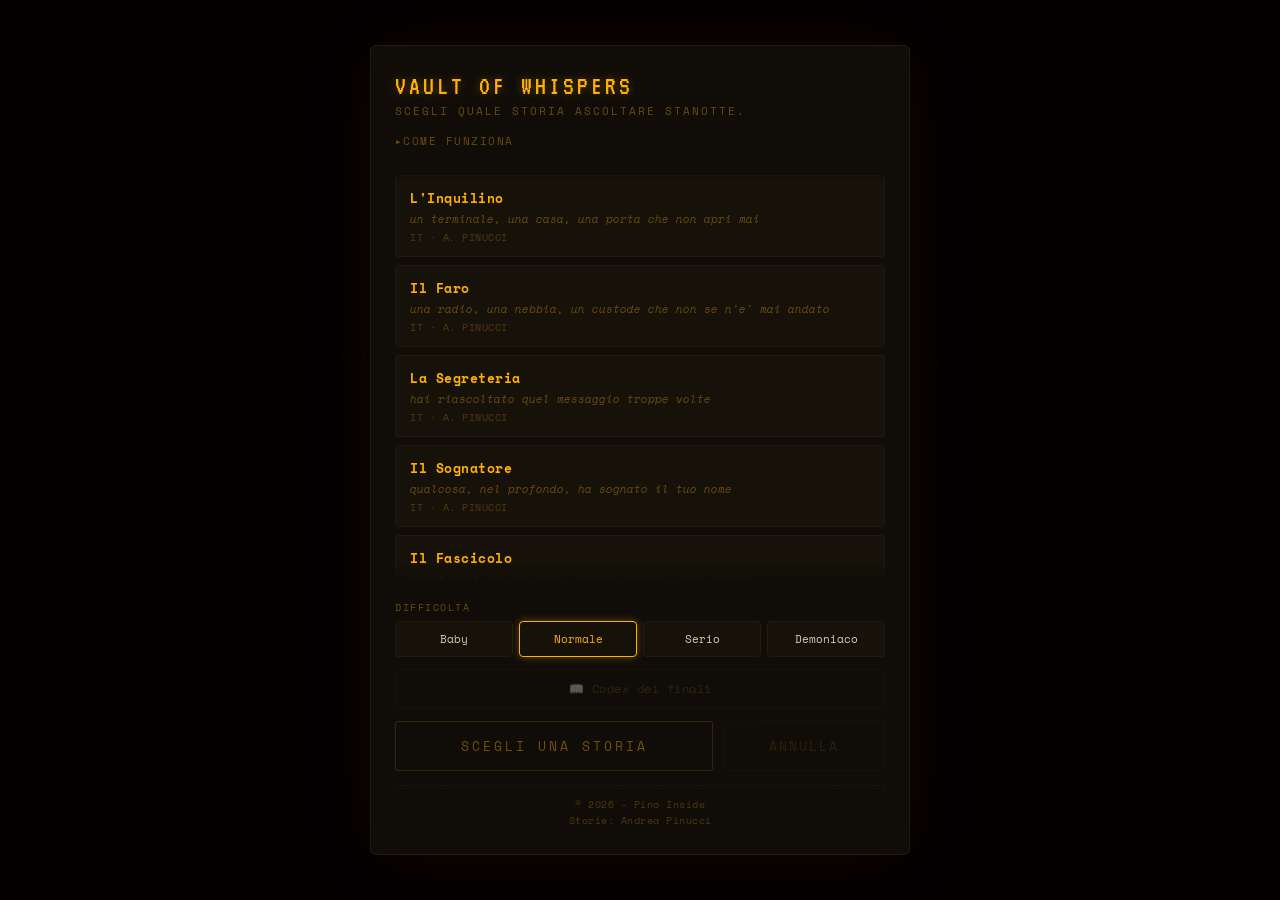
<file: index.html>
<!DOCTYPE html>
<html lang="it">
<head>
<meta charset="UTF-8">
<meta name="viewport" content="width=device-width, initial-scale=1.0, viewport-fit=cover">
<title>Vault of Whispers</title>
<link rel="preconnect" href="https://fonts.googleapis.com">
<link href="https://fonts.googleapis.com/css2?family=VT323&family=Space+Mono:wght@400;700&family=Noto+Sans+Symbols&display=swap" rel="stylesheet">
<link rel="stylesheet" href="css/style.css">
</head>
<body>

<div class="intro-modal" id="introModal">
  <div class="intro-box">
    <div class="intro-fixed-top">
      <div class="intro-title" id="introTitle">Vault of Whispers</div>
      <div class="intro-story-name" id="introStoryName">Scegli quale storia ascoltare stanotte.</div>
      <div class="resume-banner" id="resumeBanner" style="display:none">
        <div class="resume-banner-text" id="resumeBannerText"></div>
        <div class="resume-banner-actions">
          <button class="resume-btn" id="btnResumeGame">▶ Riprendi</button>
          <button class="resume-delete-btn" id="btnDeleteSave">🗑 Elimina</button>
        </div>
      </div>
      <details class="intro-details">
        <summary id="introSummary">Come funziona</summary>
        <div class="intro-text" id="introExplanation">
          <p>Un'entità ha iniziato a comunicare con te. I suoi messaggi arrivano <strong>cifrati</strong>: ogni simbolo corrisponde sempre alla stessa lettera, ma solo <strong>all'interno del messaggio che stai leggendo</strong> — il cifrario cambia a ogni nuovo messaggio.</p>
          <p>Tocca un simbolo, poi una lettera, per tentare di decifrarlo. Il messaggio si riscrive man mano che indovini.</p>
          <p>Ogni errore viene contato, sia nel messaggio corrente che nel totale della partita, sempre visibile in alto a destra. Dopo <strong>10 errori sullo stesso messaggio</strong> qualcosa di piu' ostile prende il controllo della conversazione. Dopo <span class="warn">50 errori totali</span>, la partita e' persa.</p>
        </div>
      </details>
    </div>

    <div class="intro-scroll no-scrollbar" id="introMenu"></div>

    <div class="intro-fixed-bottom">
      <div id="difficultyPickerIntro"></div>
      <button class="codex-open-btn" id="btnOpenCodexIntro" disabled>📖 Codex dei finali</button>
      <div class="intro-btn-row">
        <button class="intro-start-btn" id="introStart" disabled>Scegli una storia</button>
        <button class="intro-cancel-btn" id="introCancel" disabled>Annulla</button>
      </div>
      <div class="intro-error" id="introError"></div>
      <div class="intro-credits" id="introCreditsBox">
        <div>&copy; 2026 - Pino Inside</div>
        <div>Storie: Andrea Pinucci</div>
      </div>
    </div>
  </div>
</div>

<input type="file" id="storyFileInput" accept="application/json,.json" style="display:none">

<div class="crt-wrap">
  <div class="terminal" id="terminal">
    <div class="vignette"></div>
    <div class="flash-overlay" id="flashOverlay"></div>

    <div class="stats-corner">
      <div class="stat-line" id="mistakeCounter">TOTALI: 0/50</div>
      <div class="stat-line" id="messageMistakeCounter">MESSAGGIO: 0/10</div>
    </div>

    <div class="status-row">
      <span class="status-label" id="statusLabel">VAULT OF WHISPERS</span>
      <div class="stability-track"><div class="stability-fill" id="stabilityFill"></div></div>
      <span class="session-id" id="sessionId">SIG. 000</span>
    </div>

    <div class="progress-trail" id="progressTrail"></div>

    <div class="message-box">
      <div class="message-text" id="messageText"></div>
    </div>

    <div id="decodeArea"></div>
    <div id="choiceArea"></div>

    <div class="hint" id="hint">Ogni simbolo nasconde una lettera. Il cifrario muta a ogni sussurro: non fidarti di ciò che credi di aver già imparato.</div>
  </div>
</div>

<div class="codex-modal" id="codexModal" style="display:none">
  <div class="codex-box">
    <div class="codex-topbar">
      <div class="codex-title" id="codexTitle">Codex</div>
      <button class="codex-close-btn" id="btnCloseCodex">Chiudi</button>
    </div>
    <div class="codex-progress" id="codexProgress"></div>
    <div class="codex-list no-scrollbar" id="codexList"></div>
  </div>
</div>

<script src="js/i18n.js"></script>
<script src="js/lang-it-fallback.js"></script>
<script src="js/symbol-sets.js"></script>
<script src="js/difficulties.js"></script>
<script src="js/loader.js"></script>
<script src="js/game.js"></script>
</body>
</html>
</file>
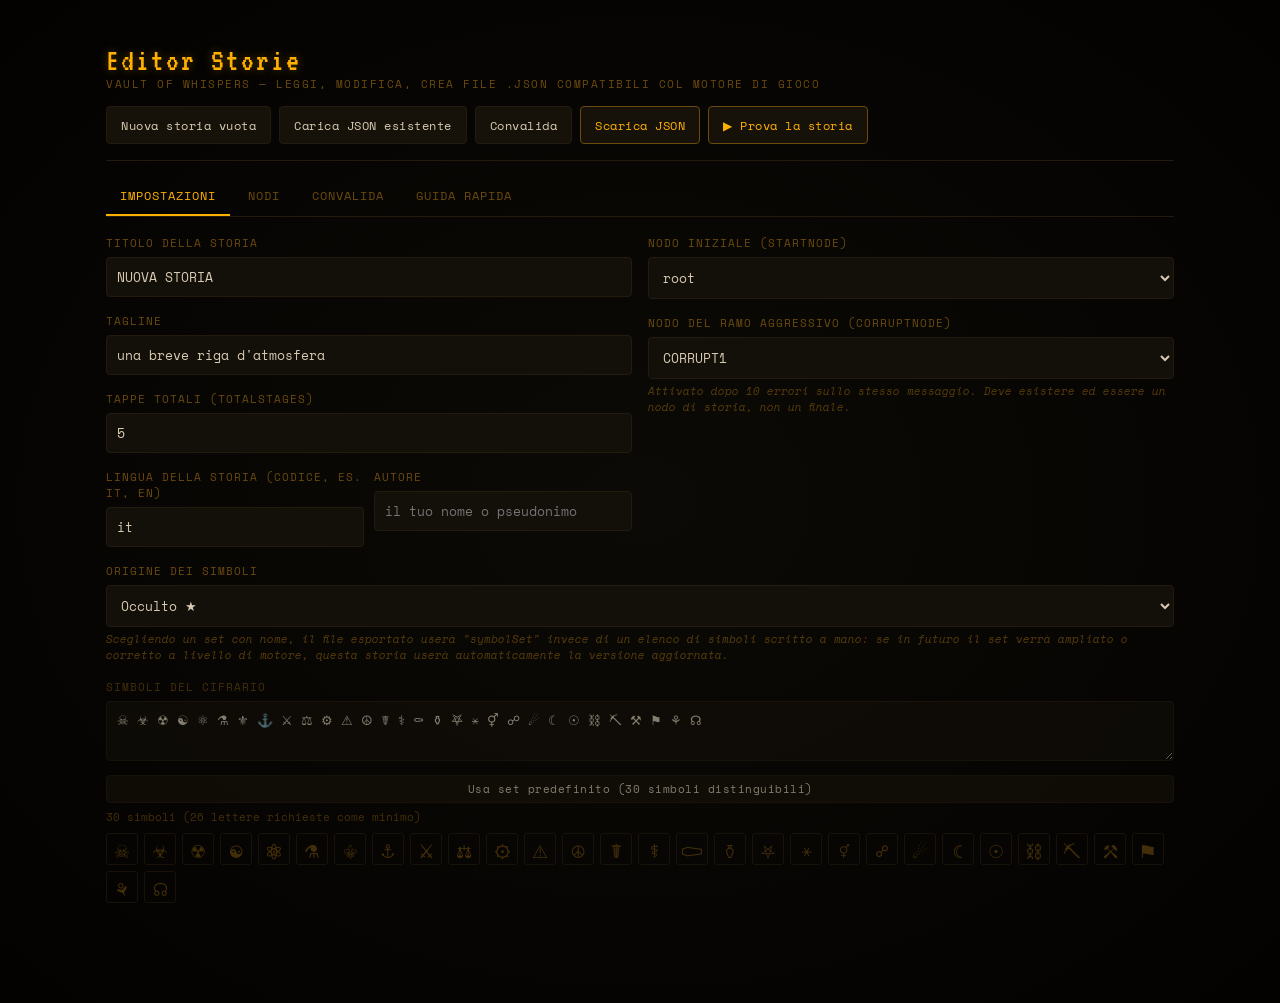
<file: editor.html>
<!DOCTYPE html>
<html lang="it">
<head>
<meta charset="UTF-8">
<meta name="viewport" content="width=device-width, initial-scale=1.0, viewport-fit=cover">
<title>Editor Storie — Vault of Whispers</title>
<link rel="preconnect" href="https://fonts.googleapis.com">
<link href="https://fonts.googleapis.com/css2?family=VT323&family=Space+Mono:wght@400;700&family=Noto+Sans+Symbols&display=swap" rel="stylesheet">
<link rel="stylesheet" href="css/style.css">
<link rel="stylesheet" href="css/editor.css">
</head>
<body class="editor-body">

<div class="editor-shell">

  <header class="editor-header">
    <div class="editor-title" data-i18n="editor.title">Editor Storie</div>
    <div class="editor-subtitle" data-i18n="editor.subtitle">Vault of Whispers — leggi, modifica, crea file .json compatibili col motore di gioco</div>
    <div class="editor-toolbar">
      <button id="btnNewStory" class="ed-btn" data-i18n="editor.toolbar.newStory">Nuova storia vuota</button>
      <button id="btnLoadStory" class="ed-btn" data-i18n="editor.toolbar.loadStory">Carica JSON esistente</button>
      <input type="file" id="fileInput" accept=".json,application/json" style="display:none">
      <button id="btnValidate" class="ed-btn" data-i18n="editor.toolbar.validate">Convalida</button>
      <button id="btnExport" class="ed-btn ed-btn-accent" data-i18n="editor.toolbar.export">Scarica JSON</button>
      <button id="btnPreview" class="ed-btn ed-btn-accent" data-i18n="editor.toolbar.preview">▶ Prova la storia</button>
    </div>
  </header>

  <nav class="editor-tabs">
    <button class="ed-tab active" data-tab="settings" data-i18n="editor.tabs.settings">Impostazioni</button>
    <button class="ed-tab" data-tab="nodes" data-i18n="editor.tabs.nodes">Nodi</button>
    <button class="ed-tab" data-tab="validation" data-i18n="editor.tabs.validation">Convalida</button>
    <button class="ed-tab" data-tab="guide" data-i18n="editor.tabs.guide">Guida rapida</button>
  </nav>

  <section id="tab-settings" class="editor-panel">
    <div class="ed-settings-grid">
      <div>
        <div class="ed-field">
          <label class="ed-label" data-i18n="editor.settings.titleLabel">Titolo della storia</label>
          <input type="text" id="fTitle" class="ed-input" data-i18n-placeholder="editor.settings.titlePlaceholder" placeholder="es. L'INQUILINO">
        </div>
        <div class="ed-field">
          <label class="ed-label" data-i18n="editor.settings.taglineLabel">Tagline</label>
          <input type="text" id="fTagline" class="ed-input" data-i18n-placeholder="editor.settings.taglinePlaceholder" placeholder="riga d'atmosfera sotto il titolo">
        </div>
        <div class="ed-row">
          <div class="ed-field">
            <label class="ed-label" data-i18n="editor.settings.stagesLabel">Tappe totali (totalStages)</label>
            <input type="number" id="fStages" class="ed-input" min="1" value="5">
          </div>
        </div>
        <div class="ed-row">
          <div class="ed-field">
            <label class="ed-label" data-i18n="editor.settings.languageLabel">Lingua della storia (codice, es. it, en)</label>
            <input type="text" id="fLanguage" class="ed-input" maxlength="10" data-i18n-placeholder="editor.settings.languagePlaceholder" placeholder="it">
          </div>
          <div class="ed-field">
            <label class="ed-label" data-i18n="editor.settings.authorLabel">Autore</label>
            <input type="text" id="fAuthor" class="ed-input" data-i18n-placeholder="editor.settings.authorPlaceholder" placeholder="il tuo nome o pseudonimo">
          </div>
        </div>
      </div>
      <div>
        <div class="ed-field">
          <label class="ed-label" data-i18n="editor.settings.startNodeLabel">Nodo iniziale (startNode)</label>
          <select id="fStartNode" class="ed-select"></select>
        </div>
        <div class="ed-field">
          <label class="ed-label" data-i18n="editor.settings.corruptNodeLabel">Nodo del ramo aggressivo (corruptNode)</label>
          <select id="fCorruptNode" class="ed-select"></select>
          <div class="ed-hint" data-i18n="editor.settings.corruptNodeHint">Attivato dopo 10 errori sullo stesso messaggio. Deve esistere ed essere un nodo di storia, non un finale.</div>
        </div>
      </div>
    </div>

    <div class="ed-field">
      <label class="ed-label" data-i18n="editor.settings.symbolSourceLabel">Origine dei simboli</label>
      <select id="fSymbolSource" class="ed-select"></select>
      <div class="ed-hint" data-i18n="editor.settings.symbolSourceHint">Scegliendo un set con nome, il file esportato usera' "symbolSet" invece di un elenco di simboli scritto a mano.</div>
    </div>

    <div class="ed-field" id="fSymbolsField">
      <label class="ed-label" data-i18n="editor.settings.symbolsLabel">Simboli del cifrario</label>
      <textarea id="fSymbols" class="ed-textarea" rows="2" data-i18n-placeholder="editor.settings.symbolsPlaceholder" placeholder="incolla o scrivi i simboli separati da spazio o virgola"></textarea>
      <div class="ed-row" style="margin-top:8px;">
        <button id="btnDefaultSymbols" class="ed-btn ed-btn-small" data-i18n="editor.settings.defaultSymbolsBtn">Usa set predefinito (30 simboli distinguibili)</button>
      </div>
      <div class="symbols-count" id="symbolsCount"></div>
      <div class="symbols-preview" id="symbolsPreview"></div>
    </div>
  </section>

  <section id="tab-nodes" class="editor-panel" style="display:none">
    <div class="nodes-layout">
      <div class="node-list" id="nodeList"></div>
      <div class="node-editor" id="nodeEditor">
        <div class="node-editor-empty" data-i18n="editor.nodes.emptyState">Seleziona un nodo dalla lista, oppure creane uno nuovo.</div>
      </div>
    </div>
  </section>

  <section id="tab-validation" class="editor-panel" style="display:none">
    <ul class="validation-list" id="validationOutput"></ul>
  </section>

  <section id="tab-guide" class="editor-panel guide-text" style="display:none">
    <h3 data-i18n="editor.guide.h1">Struttura di un nodo di storia</h3>
    <p data-i18n-html="editor.guide.p1">Un nodo di storia ha <code>variants</code> (3 frasi equivalenti, in MAIUSCOLO, che il motore sceglie a caso) e <code>choices</code> (3 risposte, ognuna con un'etichetta, il nodo successivo e un valore <code>delta</code> che sposta la "stabilita'" verso il calmo o l'ostile).</p>
    <h3 data-i18n="editor.guide.h2">Struttura di un nodo finale</h3>
    <p data-i18n-html="editor.guide.p2">Un nodo finale ha <code>title</code> e <code>text</code>, mostrati in chiaro (mai cifrati) quando la partita finisce li'.</p>
    <h3 data-i18n="editor.guide.h3">Il cifrario</h3>
    <p data-i18n-html="editor.guide.p3">Il motore cifra le 26 lettere A-Z (le lettere accentate passano in chiaro). Serve almeno un simbolo per lettera: usa il pulsante "set predefinito" se non hai preferenze particolari.</p>
    <h3 data-i18n="editor.guide.h4">Il ramo aggressivo</h3>
    <p data-i18n-html="editor.guide.p4">Se il giocatore sbaglia 10 volte lo stesso messaggio, viene reindirizzato al nodo <code>corruptNode</code>, di solito con toni piu' ostili, che porta a 2-3 finali esclusivi di quel ramo.</p>
    <h3 data-i18n="editor.guide.h5">Convalida</h3>
    <p data-i18n-html="editor.guide.p5">Usa il pulsante "Convalida" per controllare riferimenti rotti, nodi irraggiungibili e altri problemi comuni prima di esportare.</p>
    <p data-i18n-html="editor.guide.p6">Per una guida completa con esempi, vedi il file <code>GUIDA-CREAZIONE-STORIE.md</code> incluso nel progetto.</p>
  </section>

</div>

<div class="preview-modal" id="previewModal" style="display:none">
  <div class="preview-box">
    <div class="preview-topbar">
      <div id="previewNodeLabel" data-i18n="editor.preview.nodeLabelEmpty">nodo corrente: —</div>
      <button id="btnClosePreview" class="ed-btn" data-i18n="editor.preview.close">Chiudi anteprima</button>
    </div>

    <div id="pvDifficultyPicker" style="margin-bottom:10px;"></div>

    <div class="terminal" id="pvTerminal">
      <div class="vignette"></div>
      <div class="flash-overlay" id="pvFlashOverlay"></div>

      <div class="stats-corner">
        <div class="stat-line" id="pvMistakeCounter">TOTALI: 0/50</div>
        <div class="stat-line" id="pvMessageMistakeCounter">MESSAGGIO: 0/10</div>
      </div>

      <div class="status-row">
        <span class="status-label" id="pvStatusLabel" data-i18n="editor.preview.statusLabel">ANTEPRIMA</span>
        <div class="stability-track"><div class="stability-fill" id="pvStabilityFill"></div></div>
        <span class="session-id" data-i18n="editor.preview.statusLabel">ANTEPRIMA</span>
      </div>

      <div class="progress-trail" id="pvProgressTrail"></div>

      <div class="message-box">
        <div class="message-text" id="pvMessageText"></div>
      </div>

      <div id="pvDecodeArea"></div>
      <div id="pvChoiceArea"></div>

      <div class="hint" id="pvHint" data-i18n="editor.preview.hint">Anteprima dal vivo: gioca la storia esattamente come farebbe chi la scarica.</div>
    </div>
  </div>
</div>

<script src="js/i18n.js"></script>
<script src="js/lang-it-fallback.js"></script>
<script src="js/symbol-sets.js"></script>
<script src="js/difficulties.js"></script>
<script src="js/editor.js"></script>
</body>
</html>
</file>
<file: css/style.css>
:root{
  --bg: #060504;
  --amber: #ffb000;
  --amber-dim: #6b4a0e;
  --amber-glow: rgba(255,176,0,0.35);
  --bone: #d8cbb3;
  --danger: #ff2b12;
  --panel: #100d08;
  --line: #241b10;
  --tier1: #7a6a18;
  --tier2: #8a4a12;
  --tier3: #6b1414;
}

*{ box-sizing:border-box; -webkit-tap-highlight-color:transparent; }

html,body{
  height:100%;
  margin:0;
  background:var(--bg);
  font-family:'Space Mono', monospace;
  color:var(--bone);
  overflow-x:hidden;
}

body{
  display:flex;
  align-items:center;
  justify-content:center;
  min-height:100vh;
  padding:24px;
  padding-top:calc(24px + env(safe-area-inset-top));
  padding-bottom:calc(24px + env(safe-area-inset-bottom));
  padding-left:calc(24px + env(safe-area-inset-left));
  padding-right:calc(24px + env(safe-area-inset-right));
  background:radial-gradient(ellipse at center, #0c0a06 0%, #030201 100%);
  touch-action:manipulation;
}

button{ -webkit-tap-highlight-color:transparent; touch-action:manipulation; }

/* intro modal */
.intro-modal{
  position:fixed; inset:0;
  background:rgba(3,2,1,0.97);
  z-index:100;
  display:flex;
  align-items:center;
  justify-content:center;
  padding:20px;
  padding-top:calc(20px + env(safe-area-inset-top));
  padding-bottom:calc(20px + env(safe-area-inset-bottom));
}
.intro-box{
  max-width:540px;
  width:100%;
  max-height:90vh;
  display:flex;
  flex-direction:column;
  overflow:hidden;
  background:var(--panel);
  border:1px solid var(--line);
  border-radius:6px;
  padding:26px 24px;
  box-shadow:0 0 70px rgba(255,60,20,0.08);
}
.intro-fixed-top{ flex:0 0 auto; }
.intro-fixed-bottom{ flex:0 0 auto; padding-top:14px; }

.no-scrollbar{
  scrollbar-width:none;
  -ms-overflow-style:none;
}
.no-scrollbar::-webkit-scrollbar{ display:none; }

.intro-scroll{
  flex:1 1 auto;
  min-height:70px;
  overflow-y:auto;
  margin:6px 0;
  padding:10px 0;
  -webkit-mask-image:linear-gradient(to bottom, transparent 0, black 18px, black calc(100% - 18px), transparent 100%);
  mask-image:linear-gradient(to bottom, transparent 0, black 18px, black calc(100% - 18px), transparent 100%);
}

.intro-btn-row{
  display:flex;
  gap:10px;
}
.intro-btn-row .intro-start-btn{ flex:2; }
.intro-btn-row .intro-cancel-btn{ flex:1; }
.intro-title{
  font-family:'VT323', monospace;
  font-size:clamp(22px, 6vw, 27px);
  letter-spacing:3px;
  text-transform:uppercase;
  color:var(--amber);
  text-shadow:0 0 10px var(--amber-glow);
  margin-bottom:4px;
}
.intro-story-name{
  font-size:11px;
  letter-spacing:2px;
  text-transform:uppercase;
  color:var(--amber-dim);
  margin-bottom:10px;
}

.intro-details{ margin-bottom:6px; }
.intro-details summary{
  list-style:none;
  cursor:pointer;
  font-size:11px;
  letter-spacing:1.5px;
  text-transform:uppercase;
  color:var(--amber-dim);
  padding:4px 0;
  user-select:none;
}
.intro-details summary::-webkit-details-marker{ display:none; }
.intro-details summary::before{
  content:'▸ ';
  display:inline-block;
  transition:transform 0.15s ease;
}
.intro-details[open] summary::before{ transform:rotate(90deg); }
.intro-details summary:hover{ color:var(--bone); }

.intro-text{
  font-family:'Space Mono', monospace;
  font-size:13px;
  line-height:1.8;
  color:var(--bone);
  margin-top:10px;
  margin-bottom:6px;
}
.intro-text p{ margin:0 0 12px; }
.intro-text strong{ color:var(--amber); }
.intro-text .warn{ color:var(--danger); }
.intro-error{ color:var(--danger); font-size:12px; line-height:1.7; margin-top:10px; }

.difficulty-picker{ margin-bottom:12px; }
.difficulty-label{
  font-size:10px;
  letter-spacing:1.5px;
  text-transform:uppercase;
  color:var(--amber-dim);
  margin-bottom:6px;
}
.difficulty-options{
  display:flex;
  gap:6px;
  flex-wrap:wrap;
}
.difficulty-btn{
  background:#161209;
  border:1px solid var(--line);
  color:var(--bone);
  font-family:'Space Mono', monospace;
  font-size:11px;
  padding:8px 10px;
  border-radius:4px;
  cursor:pointer;
  flex:1;
  min-width:70px;
  min-height:36px;
}
.difficulty-btn:hover{ border-color:var(--amber-dim); }
.difficulty-btn.active{
  border-color:var(--amber);
  color:var(--amber);
  box-shadow:0 0 8px var(--amber-glow);
}

.intro-credits{
  margin-top:14px;
  padding-top:10px;
  border-top:1px dashed var(--line);
  font-size:9.5px;
  line-height:1.7;
  letter-spacing:0.5px;
  color:var(--amber-dim);
  opacity:0.7;
  text-align:center;
}

.resume-banner{
  border:1px solid var(--amber-dim);
  border-radius:5px;
  padding:10px 12px;
  margin-bottom:12px;
  background:rgba(255,176,0,0.05);
}
.resume-banner-text{
  font-size:12px;
  color:var(--bone);
  margin-bottom:8px;
  line-height:1.5;
}
.resume-banner-actions{
  display:flex;
  gap:8px;
}
.resume-btn, .resume-delete-btn{
  font-family:'Space Mono', monospace;
  font-size:11px;
  letter-spacing:0.5px;
  padding:7px 10px;
  border-radius:4px;
  cursor:pointer;
  min-height:36px;
}
.resume-btn{
  flex:2;
  background:transparent;
  border:1px solid var(--amber);
  color:var(--amber);
}
.resume-btn:hover{ box-shadow:0 0 8px var(--amber-glow); }
.resume-delete-btn{
  flex:1;
  background:transparent;
  border:1px solid var(--line);
  color:var(--amber-dim);
}
.resume-delete-btn:hover{ border-color:var(--danger); color:var(--danger); }

.codex-open-btn{
  display:block;
  width:100%;
  background:transparent;
  border:1px solid var(--line);
  color:var(--amber-dim);
  font-family:'Space Mono', monospace;
  font-size:12px;
  letter-spacing:0.5px;
  padding:9px 10px;
  border-radius:4px;
  cursor:pointer;
  min-height:40px;
  margin-bottom:12px;
}
.codex-open-btn:hover:not(:disabled){ border-color:var(--amber-dim); color:var(--bone); }
.codex-open-btn:disabled{ opacity:0.35; cursor:default; }

.codex-modal{
  position:fixed; inset:0;
  background:rgba(3,2,1,0.95);
  z-index:150;
  display:flex;
  align-items:center;
  justify-content:center;
  padding:20px;
  padding-top:calc(20px + env(safe-area-inset-top));
  padding-bottom:calc(20px + env(safe-area-inset-bottom));
}
.codex-box{
  width:100%;
  max-width:640px;
  max-height:85vh;
  display:flex;
  flex-direction:column;
  background:var(--panel);
  border:1px solid var(--line);
  border-radius:6px;
  padding:22px 20px;
  box-shadow:0 0 70px rgba(255,60,20,0.08);
}
.codex-topbar{
  display:flex;
  justify-content:space-between;
  align-items:center;
  gap:10px;
  margin-bottom:6px;
}
.codex-title{
  font-family:'VT323', monospace;
  font-size:22px;
  letter-spacing:1px;
  color:var(--amber);
  text-shadow:0 0 10px var(--amber-glow);
}
.codex-close-btn{
  background:transparent;
  border:1px solid var(--line);
  color:var(--bone);
  font-family:'Space Mono', monospace;
  font-size:11px;
  padding:8px 12px;
  border-radius:4px;
  cursor:pointer;
  min-height:36px;
}
.codex-close-btn:hover{ border-color:var(--amber-dim); }
.codex-progress{
  font-size:11px;
  letter-spacing:1px;
  text-transform:uppercase;
  color:var(--amber-dim);
  margin-bottom:14px;
}
.codex-list{
  flex:1 1 auto;
  overflow-y:auto;
  display:flex;
  flex-direction:column;
  gap:8px;
  -webkit-mask-image:linear-gradient(to bottom, transparent 0, black 12px, black calc(100% - 12px), transparent 100%);
  mask-image:linear-gradient(to bottom, transparent 0, black 12px, black calc(100% - 12px), transparent 100%);
  padding:8px 0;
}
.codex-entry{
  border:1px solid var(--line);
  border-radius:4px;
  padding:12px 14px;
}
.codex-entry.found{ background:#130f09; }
.codex-entry.locked{ opacity:0.5; }
.codex-entry-title{
  font-family:'VT323', monospace;
  font-size:17px;
  letter-spacing:1px;
  text-transform:uppercase;
  color:var(--danger);
  margin-bottom:4px;
}
.codex-entry.locked .codex-entry-title{ color:var(--amber-dim); letter-spacing:3px; }
.codex-entry-text{
  font-size:12.5px;
  line-height:1.6;
  color:var(--bone);
}

.story-menu{
  display:flex;
  flex-direction:column;
  gap:8px;
  margin-bottom:16px;
}
.story-menu-btn{
  text-align:left;
  background:#161209;
  border:1px solid var(--line);
  color:var(--bone);
  font-family:'Space Mono', monospace;
  font-size:13px;
  padding:12px 14px;
  cursor:pointer;
  border-radius:4px;
  transition:all 0.15s ease;
  min-height:46px;
  user-select:none;
}
.story-menu-btn .story-menu-title{
  display:block;
  color:var(--amber);
  font-weight:700;
  letter-spacing:0.5px;
}
.story-menu-btn .story-menu-tagline{
  display:block;
  color:var(--amber-dim);
  font-size:11px;
  font-style:italic;
  margin-top:3px;
}
.story-menu-btn .story-menu-meta{
  display:block;
  color:var(--amber-dim);
  font-size:9.5px;
  letter-spacing:0.5px;
  text-transform:uppercase;
  opacity:0.7;
  margin-top:3px;
}
.story-menu-btn:hover:not(:disabled){
  border-color:var(--amber);
  background:#1c1710;
}
.story-menu-btn:disabled{ opacity:0.4; cursor:default; }
.story-menu-btn.selected{ border-color:var(--danger); }
.story-menu-btn.story-menu-random .story-menu-title{ color:var(--bone); }
.story-menu-btn.story-menu-random{ border-style:dashed; }
.story-menu-btn.story-menu-load{ border-style:dashed; }

.ending-menu-label{
  position:relative;
  z-index:10;
  font-size:11px;
  letter-spacing:2px;
  text-transform:uppercase;
  color:var(--amber-dim);
  margin-bottom:10px;
}

.ending-fixed-top{ position:relative; z-index:10; }

.ending-scroll{
  position:relative;
  z-index:10;
  max-height:280px;
  overflow-y:auto;
  margin:4px 0;
  padding:8px 0;
  -webkit-mask-image:linear-gradient(to bottom, transparent 0, black 18px, black calc(100% - 18px), transparent 100%);
  mask-image:linear-gradient(to bottom, transparent 0, black 18px, black calc(100% - 18px), transparent 100%);
}
.intro-start-btn{
  background:transparent;
  border:1px solid var(--amber-dim);
  color:var(--amber);
  font-family:'Space Mono', monospace;
  font-size:13px;
  letter-spacing:3px;
  text-transform:uppercase;
  padding:14px 22px;
  cursor:pointer;
  border-radius:3px;
  width:100%;
  min-height:48px;
}
.intro-start-btn:disabled{ opacity:0.4; cursor:default; }
.intro-start-btn:not(:disabled):hover{ border-color:var(--danger); color:var(--danger); box-shadow:0 0 12px rgba(255,40,20,0.3); }

.intro-cancel-btn{
  background:transparent;
  border:1px solid var(--line);
  color:var(--amber-dim);
  font-family:'Space Mono', monospace;
  font-size:13px;
  letter-spacing:2px;
  text-transform:uppercase;
  padding:14px 12px;
  cursor:pointer;
  border-radius:3px;
  width:100%;
  min-height:48px;
}
.intro-cancel-btn:disabled{ opacity:0.3; cursor:default; }
.intro-cancel-btn:not(:disabled):hover{ border-color:var(--amber-dim); color:var(--bone); }

.crt-wrap{
  position:relative;
  width:100%;
  max-width:820px;
}

.terminal{
  position:relative;
  background:var(--panel);
  border:1px solid var(--line);
  border-radius:6px;
  padding:28px 30px 32px;
  box-shadow:
    0 0 0 1px rgba(255,176,0,0.04),
    0 0 70px rgba(255,60,20,0.05),
    inset 0 0 140px rgba(0,0,0,0.75);
  overflow:hidden;
  transition:border-color 0.5s ease;
}

.terminal::before{
  content:"";
  position:absolute; inset:0;
  pointer-events:none;
  background:repeating-linear-gradient(
    to bottom,
    rgba(255,255,255,0.025) 0px,
    rgba(255,255,255,0.025) 1px,
    transparent 2px,
    transparent 3px
  );
  mix-blend-mode:overlay;
  animation:flicker 6s infinite;
  z-index:5;
}

.terminal::after{
  content:"";
  position:absolute; inset:-10%;
  pointer-events:none;
  background-image:url("data:image/svg+xml;utf8,<svg xmlns='http://www.w3.org/2000/svg'><filter id='n'><feTurbulence type='fractalNoise' baseFrequency='0.85' numOctaves='2' stitchTiles='stitch'/></filter><rect width='100%25' height='100%25' filter='url(%23n)'/></svg>");
  opacity:0.045;
  mix-blend-mode:overlay;
  animation:grain 0.4s steps(2) infinite;
  z-index:6;
}

@keyframes grain{
  0%{ transform:translate(0,0); }
  50%{ transform:translate(-1.5%,1%); }
  100%{ transform:translate(1%,-1.5%); }
}

.vignette{
  position:absolute; inset:0;
  pointer-events:none;
  background:radial-gradient(ellipse at center, transparent 35%, rgba(0,0,0,0.55) 100%);
  animation:breathe 7s ease-in-out infinite;
  z-index:4;
}
@keyframes breathe{
  0%,100%{ opacity:0.7; }
  50%{ opacity:1; }
}

.flash-overlay{
  position:absolute; inset:0;
  pointer-events:none;
  background:rgba(255,20,10,0);
  z-index:9;
}
.flash-overlay.hit{ animation:flashHit 0.28s ease-out; }
@keyframes flashHit{
  0%{ background:rgba(255,20,10,0.28); }
  100%{ background:rgba(255,20,10,0); }
}

@keyframes flicker{
  0%,97%,100%{ opacity:1; }
  98%{ opacity:0.8; }
  99%{ opacity:0.92; }
}

.terminal.unstable{ animation:jitter 2.2s infinite; }
.terminal.critical{ animation:jitter-hard 0.8s infinite; }
.terminal.critical .vignette{
  background:radial-gradient(ellipse at center, transparent 25%, rgba(60,0,0,0.6) 100%);
  animation:breathe-hard 2.4s ease-in-out infinite;
}
@keyframes breathe-hard{
  0%,100%{ opacity:0.75; }
  50%{ opacity:1; }
}

@keyframes jitter{
  0%,100%{ transform:translate(0,0); }
  50%{ transform:translate(0.6px,-0.6px); }
}
@keyframes jitter-hard{
  0%,100%{ transform:translate(0,0) skewX(0deg); }
  20%{ transform:translate(-1.2px,0.6px) skewX(0.25deg); }
  40%{ transform:translate(1.2px,-0.6px) skewX(-0.25deg); }
  60%{ transform:translate(-0.6px,0.6px); }
  80%{ transform:translate(0.6px,-1.2px); }
}

.terminal.aggressive{ animation:jitter-hard 0.6s infinite; border-color:#4a0e0e; }
.terminal.aggressive .message-text{
  color:#ff3010;
  text-shadow:0 0 14px rgba(255,30,10,0.55);
}
.terminal.aggressive .vignette{
  background:radial-gradient(ellipse at center, transparent 20%, rgba(70,0,0,0.7) 100%);
  animation:breathe-hard 1.6s ease-in-out infinite;
}
.terminal.aggressive .cursor-blink{ color:#ff3010; }

.terminal.tier1{ border-color:#5a4d15; }
.terminal.tier2{ border-color:#5a2f0d; }
.terminal.tier3{ border-color:#4a0e0e; }

.terminal.gameover .vignette{
  background:radial-gradient(ellipse at center, transparent 15%, rgba(30,0,0,0.9) 100%);
  animation:none;
  opacity:1;
}

.status-row{
  position:relative;
  z-index:10;
  display:flex;
  justify-content:space-between;
  align-items:center;
  font-size:11px;
  letter-spacing:2px;
  text-transform:uppercase;
  color:var(--amber-dim);
  margin-bottom:12px;
  gap:14px;
  flex-wrap:wrap;
  padding-right:120px;
}

.status-label{ white-space:nowrap; overflow:hidden; text-overflow:ellipsis; }

.stability-track{
  flex:1;
  min-width:60px;
  height:6px;
  background:#1a1409;
  border:1px solid var(--line);
  position:relative;
  overflow:hidden;
}
.stability-fill{
  height:100%;
  background:var(--amber);
  transition:width 0.6s ease, background 0.6s ease;
}
.stability-fill.mid{ background:#ff7a1f; }
.stability-fill.low{ background:var(--danger); }

.session-id{ color:var(--amber-dim); white-space:nowrap; }

.stats-corner{
  position:absolute;
  top:14px;
  right:16px;
  z-index:11;
  text-align:right;
  font-size:9.5px;
  letter-spacing:1px;
  text-transform:uppercase;
  line-height:1.8;
}
.stat-line{
  color:var(--amber-dim);
  transition:color 0.4s ease;
  white-space:nowrap;
}
.stat-line.tier1{ color:var(--tier1); text-shadow:0 0 6px rgba(122,106,24,0.5); animation:pulse-slow 2.2s infinite; }
.stat-line.tier2{ color:var(--tier2); text-shadow:0 0 8px rgba(138,74,18,0.55); animation:pulse-med 1.4s infinite; }
.stat-line.tier3{ color:var(--tier3); text-shadow:0 0 10px rgba(107,20,20,0.6); animation:pulse-fast 0.8s infinite; }
@keyframes pulse-slow{ 0%,100%{ opacity:1; } 50%{ opacity:0.55; } }
@keyframes pulse-med{ 0%,100%{ opacity:1; } 50%{ opacity:0.45; } }
@keyframes pulse-fast{ 0%,100%{ opacity:1; } 50%{ opacity:0.3; } }

.progress-trail{
  position:relative;
  z-index:10;
  font-size:10px;
  letter-spacing:2px;
  color:var(--amber-dim);
  margin-bottom:14px;
  text-transform:uppercase;
}

.message-box{
  position:relative;
  z-index:10;
  min-height:120px;
  display:flex;
  align-items:center;
  padding:10px 0 26px;
}

.message-text{
  font-family:'VT323', monospace;
  font-size:clamp(22px, 5.5vw, 34px);
  line-height:1.35;
  letter-spacing:1px;
  color:var(--amber);
  text-shadow:0 0 8px var(--amber-glow);
  word-spacing:4px;
}

.critical .message-text{ color:#ff5a30; text-shadow:0 0 12px rgba(255,40,10,0.5); }

.glyph{
  color:var(--amber-dim);
  text-shadow:none;
  transition:color 0.15s ease, text-shadow 0.15s ease;
  font-family:var(--glyph-font, 'Noto Sans Symbols', sans-serif);
  font-variant-emoji:text;
}
.glyph.symbol-highlight{
  color:var(--amber);
  text-shadow:0 0 10px var(--amber-glow);
  text-decoration:underline;
  text-decoration-color:var(--amber-dim);
  text-underline-offset:4px;
}
.letter-solved{ color:var(--amber); text-shadow:0 0 8px var(--amber-glow); }

span.scrambling{ color:var(--danger) !important; text-shadow:0 0 6px rgba(255,40,20,0.5); }

.message-text.rewriting{ animation:rewriteShake 0.12s infinite; }
@keyframes rewriteShake{
  0%,100%{ transform:translate(0,0); }
  50%{ transform:translate(1px,-1px); }
}

.cursor-blink{
  color:var(--amber);
  animation:blink 1s steps(1) infinite;
}
.critical .cursor-blink{ color:var(--danger); }
@keyframes blink{
  0%,49%{ opacity:1; }
  50%,100%{ opacity:0; }
}

.decode-panel{
  position:relative;
  z-index:10;
  border-top:1px dashed var(--line);
  padding-top:18px;
  text-align:center;
}

.decode-label{
  font-size:11px;
  letter-spacing:2px;
  text-transform:uppercase;
  color:var(--amber-dim);
  margin-bottom:10px;
}

.rewrite-notice{
  font-family:'VT323', monospace;
  font-size:18px;
  letter-spacing:2px;
  color:var(--danger);
  text-transform:uppercase;
  animation:rewriteFlicker 0.3s infinite;
  padding:6px 0 4px;
}
@keyframes rewriteFlicker{
  0%,100%{ opacity:1; transform:translateX(0); }
  50%{ opacity:0.5; transform:translateX(1px); }
}

.chip-row{
  display:flex;
  flex-wrap:wrap;
  justify-content:center;
  gap:10px;
  margin-bottom:16px;
}

.chip{
  font-family:var(--glyph-font, 'Noto Sans Symbols', sans-serif);
  font-size:20px;
  font-variant-emoji:text;
  background:transparent;
  border:1px solid var(--line);
  color:var(--amber-dim);
  width:44px;
  height:44px;
  display:flex;
  align-items:center;
  justify-content:center;
  cursor:pointer;
  border-radius:3px;
  transition:all 0.15s ease;
  user-select:none;
}
.chip:hover{ border-color:var(--amber-dim); color:var(--bone); }
.chip.active{
  border-color:var(--amber);
  color:var(--amber);
  box-shadow:0 0 10px var(--amber-glow);
}
.chip.wrong{ animation:shake 0.3s; border-color:var(--danger); }
@keyframes shake{
  0%,100%{ transform:translateX(0); }
  25%{ transform:translateX(-3px); }
  75%{ transform:translateX(3px); }
}

.letter-row{
  display:flex;
  flex-wrap:wrap;
  justify-content:center;
  gap:7px;
  padding-top:4px;
}
.letter-btn{
  font-family:'Space Mono', monospace;
  font-size:13px;
  font-weight:700;
  background:#1a1409;
  border:1px solid var(--line);
  color:var(--bone);
  width:38px;
  height:38px;
  cursor:pointer;
  border-radius:3px;
  user-select:none;
}
.letter-btn:hover{ background:#241b10; }
.letter-btn:disabled{ opacity:0.2; cursor:default; }

.choices{
  position:relative;
  z-index:10;
  display:flex;
  flex-direction:column;
  gap:10px;
  animation:fadein 0.9s ease;
}
@keyframes fadein{
  from{ opacity:0; transform:translateY(6px); }
  to{ opacity:1; transform:translateY(0); }
}

.choice-btn{
  text-align:left;
  background:#130f09;
  border:1px solid var(--line);
  color:var(--bone);
  font-family:'Space Mono', monospace;
  font-size:14px;
  padding:14px 16px;
  cursor:pointer;
  border-radius:4px;
  transition:all 0.15s ease;
  min-height:48px;
  user-select:none;
}
.choice-btn:hover{
  border-color:var(--danger);
  background:#1c1108;
  color:var(--bone);
}
.choice-btn .tag{ color:var(--amber-dim); margin-right:8px; }

.ending-title{
  position:relative;
  z-index:10;
  font-family:'VT323', monospace;
  font-size:22px;
  letter-spacing:3px;
  text-transform:uppercase;
  color:var(--danger);
  margin-bottom:10px;
  text-shadow:0 0 10px rgba(255,40,20,0.4);
}
.ending-title.gameover-title{
  color:var(--tier3);
  text-shadow:0 0 16px rgba(107,20,20,0.7);
}
.ending-text{
  position:relative;
  z-index:10;
  font-family:'Space Mono', monospace;
  font-size:14px;
  line-height:1.75;
  color:var(--bone);
  margin-bottom:16px;
}
.ending-stat{
  position:relative;
  z-index:10;
  font-size:12px;
  color:var(--amber-dim);
  margin-bottom:20px;
  letter-spacing:0.5px;
  font-style:italic;
}
.restart-btn{
  position:relative;
  z-index:10;
  background:transparent;
  border:1px solid var(--amber-dim);
  color:var(--amber);
  font-family:'Space Mono', monospace;
  font-size:12px;
  letter-spacing:2px;
  text-transform:uppercase;
  padding:12px 18px;
  cursor:pointer;
  border-radius:3px;
  min-height:46px;
}
.restart-btn:hover{ border-color:var(--danger); color:var(--danger); box-shadow:0 0 10px rgba(255,40,20,0.3); }

.hint{
  position:relative;
  z-index:10;
  font-size:11px;
  color:var(--amber-dim);
  margin-top:16px;
  letter-spacing:0.5px;
  font-style:italic;
  text-align:center;
}

@media (max-width:600px){
  .terminal{ padding:20px 16px 24px; }
  .status-row{ padding-right:0; }
  .stats-corner{ position:relative; top:auto; right:auto; text-align:left; margin-bottom:10px; }

  .intro-box{ padding:20px 16px; max-height:94vh; }
  .intro-scroll{ min-height:180px; }
  .story-menu-btn{ padding:10px 12px; }
  .intro-credits{ font-size:9px; }
}

@media (max-width:360px){
  .chip{ width:40px; height:40px; font-size:20px; }
  .letter-btn{ width:34px; height:34px; font-size:12px; }
}

/* Viewport basso (es. smartphone in orizzontale): comprime le parti fisse
   per lasciare piu' spazio possibile alla lista delle storie, che e' la
   parte con cui si interagisce davvero. */
@media (max-height:640px){
  .intro-title{ font-size:20px; margin-bottom:2px; }
  .intro-story-name{ margin-bottom:6px; }
  .intro-details{ margin-bottom:2px; }
  .intro-text{ margin-top:6px; }
  .intro-text p{ margin:0 0 8px; }
  .intro-scroll{ min-height:110px; }
  .intro-credits{ display:none; }
}
</file>
<file: css/editor.css>
/* Stili specifici dell'editor. Riusa le variabili colore/font definite in style.css. */

html, body.editor-body{
  height:auto;
  min-height:100%;
  display:block;
  overflow-x:hidden;
  background:radial-gradient(ellipse at center, #0c0a06 0%, #030201 100%);
}

.editor-shell{
  max-width:1100px;
  margin:0 auto;
  padding:20px 16px 60px;
}

.editor-header{
  border-bottom:1px solid var(--line);
  padding-bottom:16px;
  margin-bottom:16px;
}
.editor-title{
  font-family:'VT323', monospace;
  font-size:32px;
  letter-spacing:2px;
  color:var(--amber);
  text-shadow:0 0 10px var(--amber-glow);
}
.editor-subtitle{
  font-size:11px;
  letter-spacing:1.5px;
  text-transform:uppercase;
  color:var(--amber-dim);
  margin-bottom:14px;
}

.editor-toolbar{
  display:flex;
  flex-wrap:wrap;
  gap:8px;
}

.ed-btn{
  background:#161209;
  border:1px solid var(--line);
  color:var(--bone);
  font-family:'Space Mono', monospace;
  font-size:12px;
  letter-spacing:0.5px;
  padding:9px 14px;
  border-radius:4px;
  cursor:pointer;
  min-height:38px;
}
.ed-btn:hover{ border-color:var(--amber-dim); background:#1c1710; }
.ed-btn:disabled{ opacity:0.35; cursor:default; }
.ed-btn-accent{ border-color:var(--amber-dim); color:var(--amber); }
.ed-btn-accent:hover{ border-color:var(--amber); box-shadow:0 0 10px var(--amber-glow); }
.ed-btn-danger{ color:var(--danger); border-color:#4a1410; }
.ed-btn-danger:hover{ border-color:var(--danger); box-shadow:0 0 10px rgba(255,40,20,0.25); }
.ed-btn-block{ width:100%; margin-top:10px; }
.ed-btn-small{ padding:5px 9px; font-size:11px; min-height:auto; }

.editor-tabs{
  display:flex;
  gap:4px;
  border-bottom:1px solid var(--line);
  margin-bottom:18px;
  flex-wrap:wrap;
}
.ed-tab{
  background:transparent;
  border:none;
  border-bottom:2px solid transparent;
  color:var(--amber-dim);
  font-family:'Space Mono', monospace;
  font-size:12px;
  letter-spacing:1px;
  text-transform:uppercase;
  padding:10px 14px;
  cursor:pointer;
}
.ed-tab:hover{ color:var(--bone); }
.ed-tab.active{ color:var(--amber); border-bottom-color:var(--amber); }

.editor-panel{ animation:ed-fadein 0.2s ease; }
@keyframes ed-fadein{ from{ opacity:0; } to{ opacity:1; } }

.ed-field{ margin-bottom:16px; }
.ed-label{
  display:block;
  font-size:11px;
  letter-spacing:1px;
  text-transform:uppercase;
  color:var(--amber-dim);
  margin-bottom:6px;
}
.ed-hint{
  font-size:11px;
  color:var(--amber-dim);
  opacity:0.8;
  margin-top:4px;
  font-style:italic;
}
.ed-input, .ed-textarea, .ed-select{
  width:100%;
  background:#130f09;
  border:1px solid var(--line);
  color:var(--bone);
  font-family:'Space Mono', monospace;
  font-size:13px;
  padding:9px 10px;
  border-radius:4px;
}
.ed-textarea{ resize:vertical; min-height:60px; line-height:1.5; }
.ed-input:focus, .ed-textarea:focus, .ed-select:focus{ outline:none; border-color:var(--amber-dim); }

.ed-row{ display:flex; gap:10px; flex-wrap:wrap; }
.ed-row > *{ flex:1; min-width:140px; }

.ed-settings-grid{
  display:grid;
  grid-template-columns:1fr 1fr;
  gap:16px;
}
@media (max-width:700px){ .ed-settings-grid{ grid-template-columns:1fr; } }

.symbols-preview{
  display:flex;
  flex-wrap:wrap;
  gap:6px;
  margin-top:8px;
}
.symbols-preview span{
  font-family:'Noto Sans Symbols', sans-serif;
  font-size:18px;
  color:var(--amber-dim);
  border:1px solid var(--line);
  border-radius:3px;
  width:32px;
  height:32px;
  display:flex;
  align-items:center;
  justify-content:center;
}
.symbols-count{ font-size:11px; color:var(--amber-dim); margin-top:6px; }
.symbols-count.warn{ color:var(--danger); }

.nodes-layout{
  display:grid;
  grid-template-columns:260px 1fr;
  gap:18px;
  align-items:start;
}
@media (max-width:800px){ .nodes-layout{ grid-template-columns:1fr; } }

.node-list{
  border:1px solid var(--line);
  border-radius:6px;
  padding:12px;
  background:var(--panel);
  max-height:70vh;
  overflow-y:auto;
}
.node-group-label{
  font-size:10px;
  letter-spacing:1.5px;
  text-transform:uppercase;
  color:var(--amber-dim);
  margin:12px 0 6px;
}
.node-group-label:first-child{ margin-top:0; }
.node-list-item{
  display:flex;
  align-items:center;
  justify-content:space-between;
  gap:8px;
  width:100%;
  text-align:left;
  background:transparent;
  border:1px solid transparent;
  color:var(--bone);
  font-family:'Space Mono', monospace;
  font-size:12.5px;
  padding:7px 8px;
  border-radius:4px;
  cursor:pointer;
  margin-bottom:2px;
}
.node-list-item:hover{ background:#1a140b; }
.node-list-item.active{ border-color:var(--amber-dim); background:#1c1710; color:var(--amber); }
.node-list-item.unreachable{ color:var(--danger); }
.node-badge{
  font-size:9px;
  letter-spacing:0.5px;
  text-transform:uppercase;
  border:1px solid var(--line);
  border-radius:3px;
  padding:1px 5px;
  color:var(--amber-dim);
}
.node-badge.badge-danger{ color:var(--danger); border-color:#4a1410; }

.node-editor{
  border:1px solid var(--line);
  border-radius:6px;
  padding:18px;
  background:var(--panel);
  min-height:200px;
}
.node-editor-empty{
  color:var(--amber-dim);
  font-style:italic;
  font-size:13px;
  text-align:center;
  padding:40px 10px;
}

.node-editor-head{
  display:flex;
  justify-content:space-between;
  align-items:center;
  flex-wrap:wrap;
  gap:8px;
  margin-bottom:16px;
  padding-bottom:12px;
  border-bottom:1px dashed var(--line);
}
.node-editor-id{
  font-family:'VT323', monospace;
  font-size:22px;
  color:var(--amber);
}

.variant-row, .choice-row{
  border:1px solid var(--line);
  border-radius:4px;
  padding:10px;
  margin-bottom:8px;
  position:relative;
}
.choice-row{ display:flex; gap:8px; align-items:flex-start; flex-wrap:wrap; }
.choice-row .choice-label{ flex:2; min-width:160px; }
.choice-row .choice-next{ flex:1; min-width:120px; }
.choice-row .choice-delta{ width:70px; }

.row-remove-btn{
  background:transparent;
  border:1px solid var(--line);
  color:var(--danger);
  font-size:11px;
  padding:4px 8px;
  border-radius:3px;
  cursor:pointer;
  flex-shrink:0;
}
.row-remove-btn:hover{ border-color:var(--danger); }

.ed-checkbox-row{ display:flex; align-items:center; gap:8px; margin-bottom:14px; }
.ed-checkbox-row label{ font-size:12.5px; color:var(--bone); }

.validation-list{ list-style:none; padding:0; margin:0; }
.validation-item{
  padding:10px 12px;
  border-radius:4px;
  margin-bottom:8px;
  font-size:13px;
  line-height:1.5;
  border-left:3px solid var(--line);
  background:#130f09;
}
.validation-item.err{ border-left-color:var(--danger); color:#ffb3a8; }
.validation-item.warn{ border-left-color:#9a7a1f; color:#e8d9a8; }
.validation-item.ok{ border-left-color:#3a7a3a; color:#b8e0b8; }

.guide-text{ font-size:13px; line-height:1.75; color:var(--bone); }
.guide-text h3{ color:var(--amber); font-family:'VT323', monospace; font-size:20px; letter-spacing:1px; margin:20px 0 8px; }
.guide-text code{ background:#1a1409; padding:1px 5px; border-radius:3px; color:var(--amber); }

.preview-modal{
  position:fixed; inset:0;
  background:rgba(3,2,1,0.95);
  z-index:200;
  display:flex;
  align-items:center;
  justify-content:center;
  padding:20px;
  padding-top:calc(20px + env(safe-area-inset-top));
  padding-bottom:calc(20px + env(safe-area-inset-bottom));
}
.preview-box{
  width:100%;
  max-width:820px;
  max-height:95vh;
  overflow-y:auto;
}
.preview-topbar{
  display:flex;
  justify-content:space-between;
  align-items:center;
  gap:10px;
  margin-bottom:10px;
  font-size:11px;
  color:var(--amber-dim);
  letter-spacing:1px;
  text-transform:uppercase;
}
</file>
